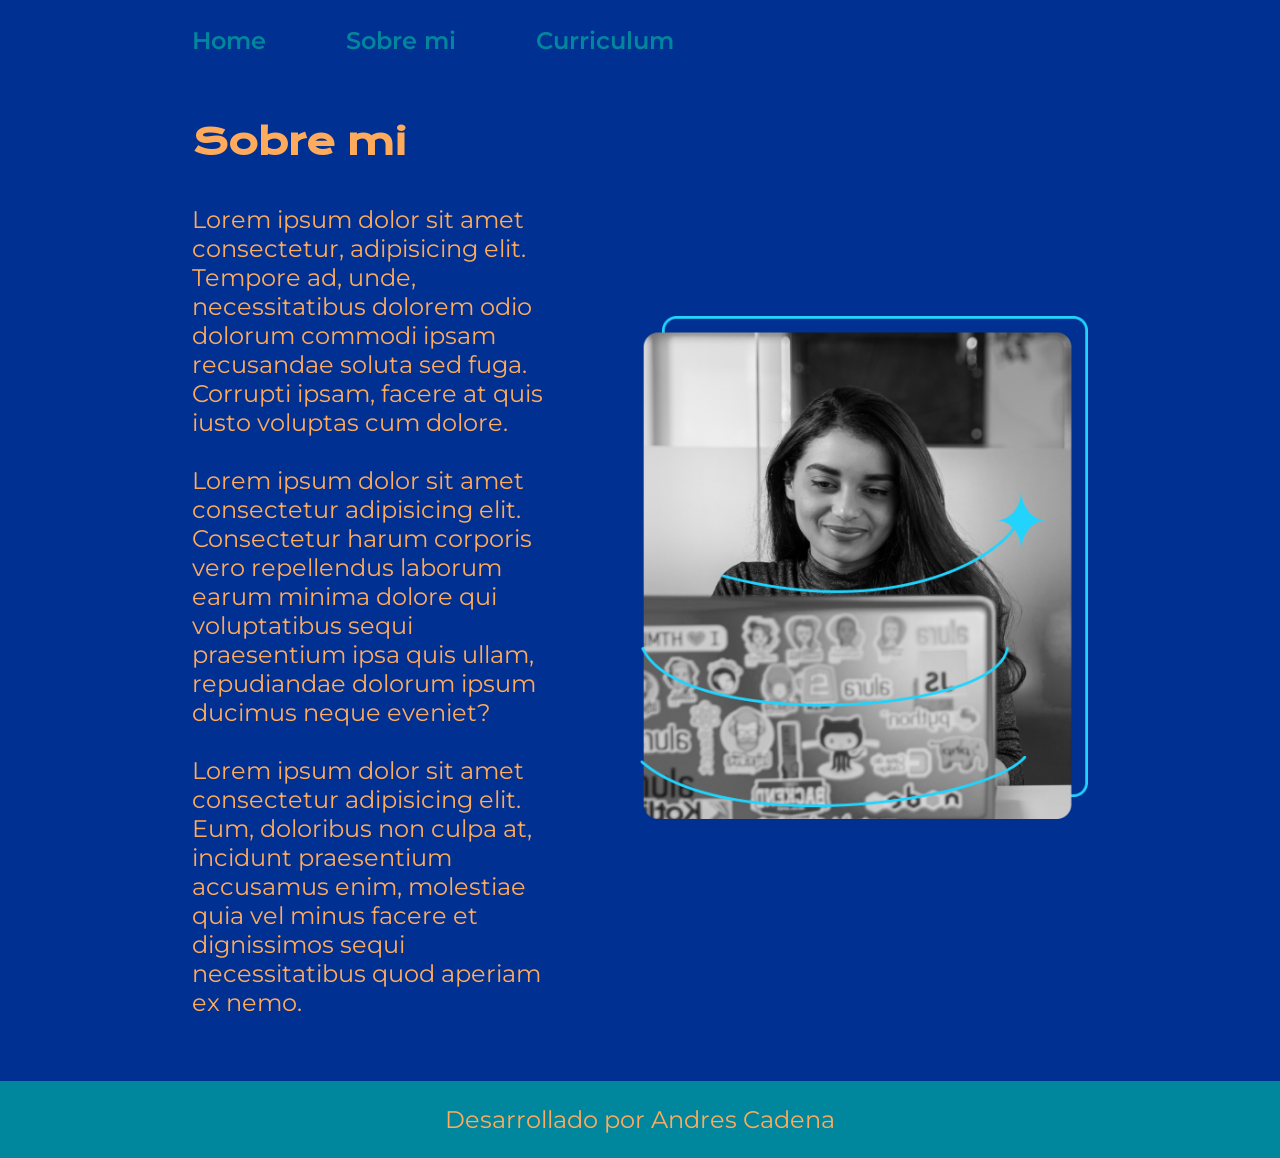
<file: about.html>
<!DOCTYPE html>
<html lang="es">
<head>
    <meta charset="UTF-8">
    <meta name="viewport" content="width=device-width, initial-scale=1.0">
    <title>Document</title>
    <link rel="stylesheet" href="styles/style.css">
</head>
<body>
    <header>
        <nav class="header-menu">
            <a href="index.html" class="header_nav_menu_link">Home</a>
            <a href="about.html" class="header_nav_menu_link">Sobre mi</a>
            <a href="curriculum.html" class="header_nav_menu_link">Curriculum</a>
        </nav>
    </header>
    <main class="presentacion">
        <section class="presentacion__contenido">
            <h1 class="about-presentacion__contenido__titulo">Sobre mi</h1>
            <p class="about-presentacion-descripcion">Lorem ipsum dolor sit amet consectetur, adipisicing elit. Tempore ad, unde, necessitatibus dolorem odio dolorum commodi ipsam recusandae soluta sed fuga. Corrupti ipsam, facere at quis iusto voluptas cum dolore.<br><br>
                Lorem ipsum dolor sit amet consectetur adipisicing elit. Consectetur harum corporis vero repellendus laborum earum minima dolore qui voluptatibus sequi praesentium ipsa quis ullam, repudiandae dolorum ipsum ducimus neque eveniet?<br><br>
                Lorem ipsum dolor sit amet consectetur adipisicing elit. Eum, doloribus non culpa at, incidunt praesentium accusamus enim, molestiae quia vel minus facere et dignissimos sequi necessitatibus quod aperiam ex nemo.
            </p>
               
        </section>
            <img class="foto_portafolio" src="Imagem.png" alt="Foto de Ana García desarrolando un proyecto">
    </main>
    <footer>
        <p>Desarrollado por Andres Cadena</p>
    </footer>
    
</body>
</html>
</file>
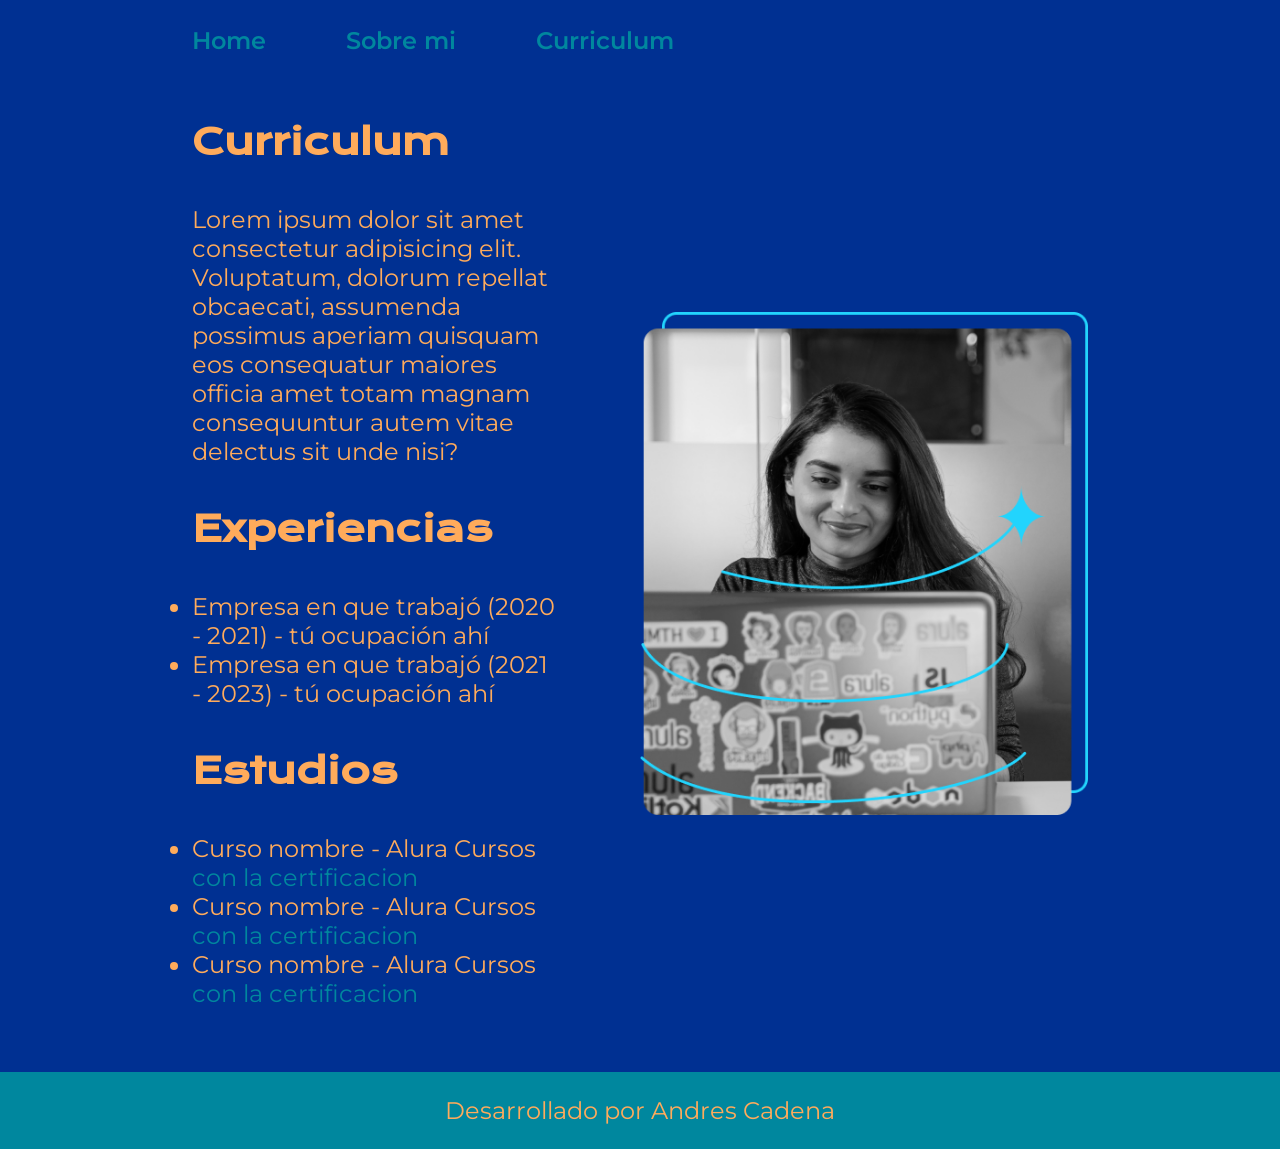
<file: curriculum.html>
<!DOCTYPE html>
<html lang="es">
<head>
    <meta charset="UTF-8">
    <meta name="viewport" content="width=device-width, initial-scale=1.0">
    <title>Document</title>
    <link rel="stylesheet" href="styles/style.css">
</head>
<body>
    <header>
        <nav class="header-menu">
            <a href="index.html" class="header_nav_menu_link">Home</a>
            <a href="about.html" class="header_nav_menu_link">Sobre mi</a>
            <a href="curriculum.html" class="header_nav_menu_link">Curriculum</a>
        </nav>
    </header>
    <main class="presentacion">
        <section class="presentacion__contenido">
            <h1 class="curriculum-presentacion__contenido__titulo">Curriculum</h1>
            <p class="presentacion__contenido_descripcion">Lorem ipsum dolor sit amet consectetur adipisicing elit. Voluptatum, dolorum repellat obcaecati, assumenda possimus aperiam quisquam eos consequatur maiores officia amet totam magnam consequuntur autem vitae delectus sit unde nisi?</p>
            <h2 class="presentacion__contenido_subtitulo">Experiencias</h2>
            <ul>
                <li class="presentacion__contenido_item">Empresa en que trabajó (2020 - 2021) - tú ocupación ahí </li>
                <li class="presentacion__contenido_item">Empresa en que trabajó (2021 - 2023) - tú ocupación ahí </li>
            </ul>
            <h2 class="presentacion__contenido_subtitulo">Estudios</h2>
            <ul>
                <li class="presentacion__contenido_item">Curso nombre - Alura Cursos <a class="presentacion__contenido_Certificacion" href="#">con la certificacion</a></li>
                <li class="presentacion__contenido_item">Curso nombre - Alura Cursos <a class="presentacion__contenido_Certificacion" href="#">con la certificacion</a></li>
                <li class="presentacion__contenido_item">Curso nombre - Alura Cursos <a class="presentacion__contenido_Certificacion" href="#">con la certificacion</a></li>

            </ul>
            
               
        </section>
            <img class="foto_portafolio" src="Imagem.png" alt="Foto de Ana García desarrolando un proyecto">
    </main>
    <footer>
        <p>Desarrollado por Andres Cadena</p>
    </footer>
    
</body>
</html>
</file>
<file: styles/style.css>
@import url('https://fonts.googleapis.com/css2?family=Krona+One&family=Montserrat:wght@400;600&display=swap');

:root{
    --color_primario:#003092;
    --color_secundario:#FFAB5B;
    --color_terciario:#00879E;

    --font_titulos:'Krona One', sans-serif;
    --font_secundario: 'Montserrat', sans-serif;
    --font_size_titulo:2.25rem;
    --font_size_texto:1.5rem;

}
* {
    padding: 0;
    margin:0;
}

body{
    box-sizing: border-box;
    background-color: var(--color_primario);
    color: var(--color_secundario);
}

header{
    padding: 2% 0 0 15%;
}

.header-menu{
    display: flex;
    gap: 5rem;
}
.header_nav_menu_link{
    font-family: var(--font_secundario);
    font-size: var(--font_size_texto);
    font-weight: 600;
    color: var(--color_terciario);
    text-decoration: none;
    
}
.header_nav_menu_link:hover{
    color:var(--color_secundario);
}


.titulo-destaque {
    color: var(--color_terciario); ;
}

.presentacion {
    padding:5% 15%;
    display: flex;
    align-items: center;
    justify-content: space-between;
    gap:82px
}

.presentacion__contenido{
    width: 50%;
    display: flex;
    flex-direction: column;
    gap:2.5rem;
}

.presentacion__contenido__titulo{
    font-size: var(--font_size_titulo);
    font-family: var(--font_titulos);
}

.presentacion__contenido__texto{
    font-size: var(--font_size_texto);
    font-family: var(--font_secundario);
}

.presentacion__enlaces{
    display: flex;
    justify-content: space-between;
    flex-direction: column;
    align-items: center;
    gap:2rem;
}

.presentacion__enlaces__link{
    width: 50%;
    text-align: center;
    border-radius: 0.25rem;
    font-size: var(--font_size_texto);
    font-weight: 600;
    padding: 1.34rem 0;
    text-decoration: none;
    color: var(--color_secundario);
    font-family: var(--font_secundario);
    border: 0.125rem solid var(--color_terciario) ;
    display: flex;
    justify-content: center;
    align-items: center;
    gap: 0.625rem;
}

.presentacion__enlaces__link:hover{
    background-color: var(--color_terciario);

}

.foto_portafolio{
    width: 50%;
}

.presentacion__subtitulo{
    font-family: var(--font_titulos);
    font-size: var(--font_size_texto);
}

.about-presentacion__contenido__titulo{
    font-family: var(--font_titulos);
    font-size: var(--font_size_titulo);

}

.about-presentacion-descripcion{
    font-family: var(--font_secundario);
    font-size: var(--font_size_texto);
}
.curriculum-presentacion__contenido__titulo{
    font-family: var(--font_titulos);
    font-size: var(--font_size_titulo);
}
.presentacion__contenido_descripcion{
    font-family: var(--font_secundario);
    font-size: var(--font_size_texto);
}
.presentacion__contenido_subtitulo{
    font-family: var(--font_titulos);
    font-size: var(--font_size_titulo);
}
.presentacion__contenido_item{
    font-family: var(--font_secundario);
    font-size: var(--font_size_texto);
}
.presentacion__contenido_Certificacion{
    text-decoration: none;
    color: var(--color_terciario)
}

.presentacion__contenido_Certificacion:hover{
    color: var(--color_secundario)
}

footer{
    background-color:var(--color_terciario) ;
    padding: 1.5rem;
    font-family: var(--font_secundario);
    font-size: var(--font_size_texto);
    font-weight: 400;
    text-align: center;
    
}

@media(max-width:1200px){
    .presentacion{
        flex-direction: column-reverse;
    }
    
    .presentacion {
        padding:5% 15%;
        gap:0rem
    }
    .presentacion__contenido{
        width: auto;
    }

}

@media(max-width:700px){
    .header-menu{
        flex-direction: column;
        gap: 1rem;
    }
    .presentacion {
        padding:5% 5%;
    }
    .presentacion__contenido{
        width: auto;
    }
}
</file>
